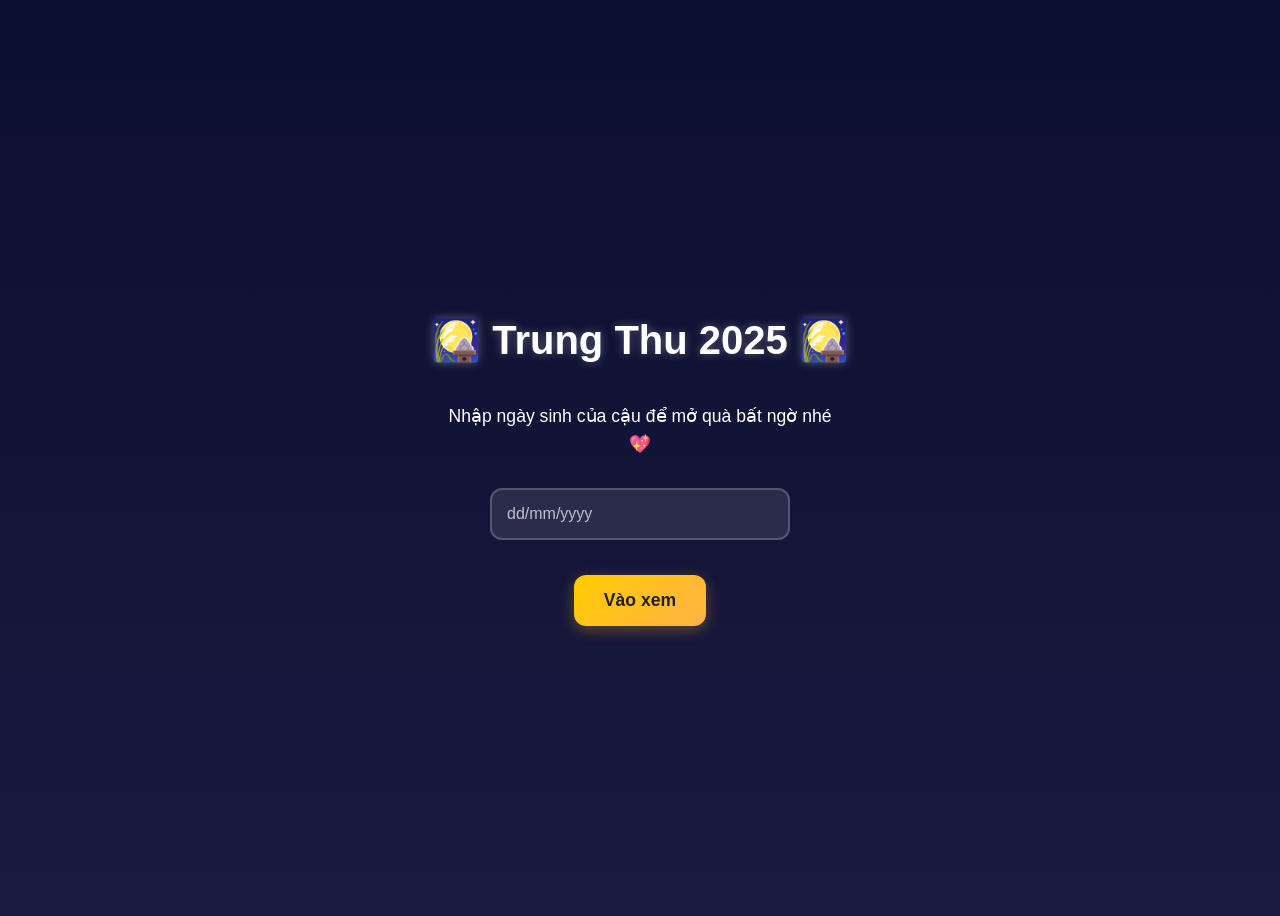
<file: index.html>
<!DOCTYPE html>
<html lang="vi">
<head>
  <meta charset="UTF-8">
  <meta name="viewport" content="width=device-width, initial-scale=1.0">
  <title>Chúc mừng Trung Thu 2025</title>
  <link rel="stylesheet" href="css/index.css">
</head>
<body>
  <h1>🎑 Trung Thu 2025 🎑</h1>
  <p>Nhập ngày sinh của cậu để mở quà bất ngờ nhé 💖</p>
  <input type="text" id="dob" placeholder="dd/mm/yyyy" maxlength="10" data-hash="96b6d24cce21fe0cde01494eb447e2d983e8f479197b16c9b202bd19ad96496a" autocomplete="off">
  <button>Vào xem</button>

  <audio id="backgroundMusic" loop preload="auto">
    <source src="trungthu2025.mp3" type="audio/mpeg">
    Your browser does not support the audio element.
  </audio>

  <script src="js/music.js"></script>
  <script src="js/index.js"></script>
</body>
</html>
</file>
<file: css/index.css>
* {
  box-sizing: border-box;
}

body {
  background: linear-gradient(to bottom, #0b0f2f, #1a1a40);
  color: white;
  font-family: 'Poppins', sans-serif;
  text-align: center;
  min-height: 100vh;
  padding: 20px;
  display: flex;
  flex-direction: column;
  justify-content: center;
  align-items: center;
}

h1 {
  font-size: 2.5rem;
  margin-bottom: 20px;
  text-shadow: 0 0 10px rgba(255,255,255,0.3);
}

p {
  font-size: 1.1rem;
  margin-bottom: 30px;
  line-height: 1.6;
  max-width: 400px;
}

input {
  padding: 15px;
  border-radius: 12px;
  border: 2px solid rgba(255,255,255,0.2);
  outline: none;
  font-size: 16px;
  width: 100%;
  max-width: 300px;
  margin-bottom: 20px;
  background: rgba(255,255,255,0.1);
  color: white;
  transition: all 0.3s ease;
}

input:focus {
  border-color: #ffcc00;
  background: rgba(255,255,255,0.15);
  box-shadow: 0 0 15px rgba(255,204,0,0.3);
}

input::placeholder {
  color: rgba(255,255,255,0.7);
}

button {
  margin-top: 15px;
  padding: 15px 30px;
  border: none;
  background: linear-gradient(135deg, #ffcc00, #ffb347);
  color: #222;
  font-weight: bold;
  border-radius: 12px;
  cursor: pointer;
  font-size: 1.1rem;
  transition: all 0.3s ease;
  box-shadow: 0 4px 15px rgba(255,204,0,0.3);
}

button:hover {
  transform: translateY(-2px);
  box-shadow: 0 6px 20px rgba(255,204,0,0.4);
}

button:active {
  transform: translateY(0);
}

@media (max-width: 768px) {
  body {
    padding: 15px;
  }

  h1 {
    font-size: 2rem;
    margin-bottom: 15px;
  }

  p {
    font-size: 1rem;
    margin-bottom: 25px;
  }

  input {
    padding: 12px;
    font-size: 16px;
    background: rgba(255,255,255,0.15);
  }

  button {
    padding: 12px 25px;
    font-size: 1rem;
  }
}

@media (max-width: 480px) {
  h1 {
    font-size: 1.8rem;
  }

  p {
    font-size: 0.95rem;
  }

  input {
    max-width: 100%;
    padding: 10px;
  }
}
</file>
<file: css/intro.css>
* {
  box-sizing: border-box;
}

body {
  background: black;
  color: white;
  font-family: 'Dancing Script', cursive;
  overflow: hidden;
  text-align: center;
  min-height: 100vh;
  padding: 20px;
  display: flex;
  align-items: center;
  justify-content: center;
}

.intro {
  font-size: 1.8rem;
  line-height: 1.6;
  max-width: 90%;
  animation: fade 6s ease-in-out forwards;
  text-shadow: 0 0 10px rgba(255,255,255,0.3);
}

@keyframes fade {
  0% {opacity: 0;}
  50% {opacity: 1;}
  100% {opacity: 0;}
}

@media (max-width: 768px) {
  body {
    padding: 15px;
  }

  .intro {
    font-size: 1.5rem;
    max-width: 95%;
  }
}

@media (max-width: 480px) {
  .intro {
    font-size: 1.3rem;
    line-height: 1.5;
  }
}

@media (max-width: 320px) {
  .intro {
    font-size: 1.2rem;
  }
}
</file>
<file: css/main.css>
body {
  margin: 0;
  background: radial-gradient(circle at top, #1a1a40, #000);
  overflow: hidden;
  height: 100vh;
  position: relative;
  touch-action: pan-y;
}

.moon {
  width: clamp(120px, 15vw, 200px);
  height: clamp(120px, 15vw, 200px);
  background: radial-gradient(circle at 30% 30%, #fff, #f0e68c, #daa520);
  border-radius: 50%;
  position: absolute;
  top: clamp(20px, 5vh, 50px);
  right: clamp(20px, 5vw, 50px);
  box-shadow: 0 0 80px 30px rgba(255,255,200,0.8), inset -20px -20px 40px rgba(0,0,0,0.2);
  animation: moonGlow 3s ease-in-out infinite alternate;
}

@keyframes moonGlow {
  0% { box-shadow: 0 0 80px 30px rgba(255,255,200,0.8), inset -20px -20px 40px rgba(0,0,0,0.2); }
  100% { box-shadow: 0 0 100px 40px rgba(255,255,200,1), inset -20px -20px 40px rgba(0,0,0,0.2); }
}

.lantern {
  width: clamp(50px, 8vw, 80px);
  height: clamp(70px, 12vw, 110px);
  position: absolute;
  bottom: -130px;
  cursor: pointer;
  animation: floatUp 10s ease-in-out infinite;
  filter: drop-shadow(0 0 25px rgba(255,100,0,0.7));
}

.lantern-body {
  width: 100%;
  height: calc(100% - 20px);
  background:
    radial-gradient(ellipse at 30% 20%, rgba(255,255,100,0.8) 0%, transparent 50%),
    linear-gradient(135deg, #ff6b35 0%, #f7931e 25%, #ffd23f 50%, #f7931e 75%, #ff6b35 100%);
  border-radius: 50% 50% 45% 45%;
  position: relative;
  box-shadow:
    inset 0 -15px 25px rgba(255,140,0,0.4),
    inset 0 15px 25px rgba(255,255,150,0.3),
    0 8px 20px rgba(0,0,0,0.4),
    0 0 30px rgba(255,150,0,0.6);
  border: 2px solid rgba(255,140,0,0.3);
}

.lantern-body::before {
  content: '';
  position: absolute;
  top: 8px;
  left: 8px;
  right: 8px;
  bottom: 8px;
  background:
    repeating-linear-gradient(45deg, transparent, transparent 2px, rgba(139,69,19,0.15) 2px, rgba(139,69,19,0.15) 4px),
    repeating-linear-gradient(-45deg, transparent, transparent 2px, rgba(139,69,19,0.15) 2px, rgba(139,69,19,0.15) 4px),
    repeating-linear-gradient(0deg, transparent, transparent 8px, rgba(255,0,0,0.08) 8px, rgba(255,0,0,0.08) 16px),
    repeating-linear-gradient(90deg, transparent, transparent 12px, rgba(255,255,0,0.08) 12px, rgba(255,255,0,0.08) 24px),
    radial-gradient(circle at center, rgba(255,255,200,0.95) 0%, rgba(255,220,150,0.8) 30%, rgba(255,180,100,0.6) 60%, rgba(255,100,0,0.4) 100%);
  border-radius: 50%;
  box-shadow:
    inset 0 0 25px rgba(255,255,150,0.9),
    inset 0 0 50px rgba(255,200,100,0.5);
}

.lantern-body .pattern {
  position: absolute;
  top: 50%;
  left: 50%;
  transform: translate(-50%, -50%);
  width: 75%;
  height: 75%;
  background:
    radial-gradient(circle at 25% 25%, rgba(255,0,0,0.2) 0%, transparent 30%),
    radial-gradient(circle at 75% 25%, rgba(255,255,0,0.2) 0%, transparent 30%),
    radial-gradient(circle at 25% 75%, rgba(255,255,0,0.2) 0%, transparent 30%),
    radial-gradient(circle at 75% 75%, rgba(255,0,0,0.2) 0%, transparent 30%);
  border-radius: 50%;
}

.lantern-body::after {
  content: '中秋';
  position: absolute;
  top: 50%;
  left: 50%;
  transform: translate(-50%, -50%);
  font-family: 'Dancing Script', cursive, serif;
  font-size: clamp(10px, 2vw, 14px);
  font-weight: bold;
  color: #8b0000;
  text-shadow: 1px 1px 2px rgba(255,255,255,0.8);
  background: radial-gradient(circle, rgba(255,255,255,0.3) 0%, transparent 70%);
  padding: clamp(2px, 1vw, 4px) clamp(4px, 2vw, 8px);
  border-radius: 50%;
}

.lantern-frame {
  position: absolute;
  top: 0;
  left: 0;
  width: 100%;
  height: 100%;
  border-radius: 50% 50% 45% 45%;
}

.lantern-frame::before {
  content: '';
  position: absolute;
  top: 0;
  left: 50%;
  transform: translateX(-50%);
  width: 2px;
  height: 100%;
  background: linear-gradient(to bottom, #8b4513, #daa520, #8b4513);
  box-shadow: 0 0 3px rgba(139,69,19,0.8);
}

.lantern-frame::after {
  content: '';
  position: absolute;
  top: 50%;
  left: 0;
  transform: translateY(-50%);
  height: 2px;
  width: 100%;
  background: linear-gradient(to right, #8b4513, #daa520, #8b4513);
  box-shadow: 0 0 3px rgba(139,69,19,0.8);
}

.lantern-tassel {
  position: absolute;
  bottom: -20px;
  left: 50%;
  transform: translateX(-50%);
  width: 30px;
  height: 25px;
}

.lantern-tassel::before {
  content: '';
  position: absolute;
  top: 0;
  left: 50%;
  transform: translateX(-50%);
  width: 2px;
  height: 15px;
  background: linear-gradient(to bottom, #ff4500, #ff6600, #cc3300);
  box-shadow: 0 0 3px rgba(255,100,0,0.8);
}

.lantern-tassel::after {
  content: '';
  position: absolute;
  bottom: 0;
  left: 0;
  width: 100%;
  height: 8px;
  background: linear-gradient(to right, #ff3300, #ff6600, #ff9900, #ff6600, #ff3300);
  border-radius: 15px 15px 0 0;
  box-shadow:
    0 2px 4px rgba(0,0,0,0.3),
    0 0 8px rgba(255,150,0,0.6);
}

.lantern:nth-child(even) .lantern-body {
  background:
    radial-gradient(ellipse at 30% 20%, rgba(255,192,203,0.8) 0%, transparent 50%),
    linear-gradient(135deg, #ff69b4 0%, #ff1493 25%, #dc143c 50%, #ff1493 75%, #ff69b4 100%);
}

.lantern:nth-child(even) .lantern-body::after {
  content: '囍';
  color: #8b0000;
  text-shadow: 1px 1px 2px rgba(255,255,255,0.8);
  background: radial-gradient(circle, rgba(255,255,255,0.4) 0%, transparent 70%);
}

.lantern:nth-child(3n) .lantern-body {
  background:
    radial-gradient(ellipse at 30% 20%, rgba(255,255,150,0.8) 0%, transparent 50%),
    linear-gradient(135deg, #98fb98 0%, #32cd32 25%, #228b22 50%, #32cd32 75%, #98fb98 100%);
}

.lantern:nth-child(3n) .lantern-body::after {
  content: '福';
  color: #006400;
  text-shadow: 1px 1px 2px rgba(255,255,255,0.8);
  background: radial-gradient(circle, rgba(255,255,255,0.3) 0%, transparent 70%);
}

.lantern:nth-child(4n) .lantern-body {
  background:
    radial-gradient(ellipse at 30% 20%, rgba(255,200,255,0.8) 0%, transparent 50%),
    linear-gradient(135deg, #dda0dd 0%, #9370db 25%, #8a2be2 50%, #9370db 75%, #dda0dd 100%);
}

.lantern:nth-child(4n) .lantern-body::after {
  content: '春';
  color: #4b0082;
  text-shadow: 1px 1px 2px rgba(255,255,255,0.8);
  background: radial-gradient(circle, rgba(255,255,255,0.3) 0%, transparent 70%);
}

.lantern:nth-child(5n) .lantern-body {
  background:
    radial-gradient(ellipse at 30% 20%, rgba(255,255,200,0.8) 0%, transparent 50%),
    linear-gradient(135deg, #ffb347 0%, #ff8c00 25%, #ff6347 50%, #ff8c00 75%, #ffb347 100%);
}

.lantern:nth-child(5n) .lantern-body::after {
  content: '樂';
  color: #8b4513;
  background: radial-gradient(circle, rgba(255,255,255,0.3) 0%, transparent 70%);
  text-shadow: 1px 1px 2px rgba(255,255,255,0.8);
}

@keyframes floatUp {
  0% {
    transform: translateY(0) scale(1) rotate(0deg);
    opacity: 1;
    filter: drop-shadow(0 0 25px rgba(255,100,0,0.7));
  }
  8% {
    transform: translateY(-8vh) scale(1.015) rotate(0.2deg);
    opacity: 1;
    filter: drop-shadow(0 0 28px rgba(255,120,0,0.75));
  }
  18% {
    transform: translateY(-18vh) scale(1.01) rotate(-0.1deg);
    opacity: 1;
    filter: drop-shadow(0 0 26px rgba(255,110,0,0.72));
  }
  30% {
    transform: translateY(-30vh) scale(1.005) rotate(0.3deg);
    opacity: 0.99;
    filter: drop-shadow(0 0 24px rgba(255,100,0,0.7));
  }
  45% {
    transform: translateY(-45vh) scale(0.995) rotate(-0.2deg);
    opacity: 0.97;
    filter: drop-shadow(0 0 20px rgba(255,90,0,0.65));
  }
  60% {
    transform: translateY(-60vh) scale(0.985) rotate(0.4deg);
    opacity: 0.92;
    filter: drop-shadow(0 0 16px rgba(255,80,0,0.6));
  }
  75% {
    transform: translateY(-75vh) scale(0.975) rotate(-0.1deg);
    opacity: 0.82;
    filter: drop-shadow(0 0 12px rgba(255,70,0,0.55));
  }
  88% {
    transform: translateY(-88vh) scale(0.965) rotate(0.2deg);
    opacity: 0.6;
    filter: drop-shadow(0 0 8px rgba(255,60,0,0.45));
  }
  100% {
    transform: translateY(-120vh) scale(0.95) rotate(0.8deg);
    opacity: 0;
    filter: drop-shadow(0 0 4px rgba(255,40,0,0.3));
  }
}

.lantern:hover {
  transform: scale(1.05);
  filter: drop-shadow(0 0 35px rgba(255,150,0,1)) brightness(1.1);
  animation-play-state: paused;
}

.lantern:hover .lantern-body {
  box-shadow:
    inset 0 -15px 25px rgba(255,140,0,0.5),
    inset 0 15px 25px rgba(255,255,150,0.4),
    0 8px 20px rgba(0,0,0,0.4),
    0 0 40px rgba(255,150,0,0.8);
}

.lantern.clicked {
  animation-play-state: paused;
  z-index: 100;
  transition: all 0.3s cubic-bezier(0.25, 0.46, 0.45, 0.94);
}

.message-container {
  display: none;
  position: fixed;
  top: 0;
  left: 0;
  width: 100%;
  height: 100%;
  background: rgba(0, 0, 0, 0.7);
  backdrop-filter: blur(5px);
  z-index: 1000;
  animation: fadeIn 0.3s ease-out;
}

@keyframes fadeIn {
  from { opacity: 0; }
  to { opacity: 1; }
}

#message {
  position: absolute;
  top: 50%;
  left: 50%;
  transform: translate(-50%, -50%);
  background: linear-gradient(135deg, rgba(255, 255, 255, 0.95), rgba(255, 240, 245, 0.95));
  padding: clamp(20px, 5vw, 30px);
  border-radius: 25px;
  width: 95%;
  max-width: min(400px, 90vw);
  text-align: center;
  font-family: 'Dancing Script', cursive;
  font-size: clamp(18px, 4vw, 26px);
  line-height: 1.7;
  box-shadow:
    0 20px 40px rgba(0, 0, 0, 0.3),
    0 0 30px rgba(255, 192, 203, 0.5),
    inset 0 1px 0 rgba(255, 255, 255, 0.8);
  border: 2px solid rgba(255, 182, 193, 0.3);
}

#message::before {
  content: '💌';
  font-size: clamp(40px, 8vw, 60px);
  display: block;
  margin-bottom: 15px;
  animation: heartbeat 2s ease-in-out infinite;
}

@keyframes heartbeat {
  0%, 50%, 100% { transform: scale(1); }
  25%, 75% { transform: scale(1.1); }
}

.close-btn {
  position: absolute;
  top: 15px;
  right: 20px;
  background: none;
  border: none;
  font-size: 24px;
  cursor: pointer;
  color: #ff69b4;
  transition: all 0.3s cubic-bezier(0.25, 0.46, 0.45, 0.94);
}

.close-btn:hover {
  transform: scale(1.2) rotate(90deg);
  color: #ff1493;
}

.stars {
  position: fixed;
  top: 0;
  left: 0;
  width: 100%;
  height: 100%;
  pointer-events: none;
  z-index: -1;
}

.star {
  position: absolute;
  width: 2px;
  height: 2px;
  background: white;
  border-radius: 50%;
  animation: twinkle 3s cubic-bezier(0.25, 0.46, 0.45, 0.94) infinite;
}

@keyframes twinkle {
  0%, 100% {
    opacity: 0.2;
    transform: scale(0.8);
  }
  50% {
    opacity: 1;
    transform: scale(1.2);
  }
}

/* Mobile Optimizations */
@media (max-width: 768px) {
  .moon {
    width: clamp(80px, 12vw, 120px);
    height: clamp(80px, 12vw, 120px);
    top: 10px;
    right: 10px;
  }

  .lantern {
    width: clamp(40px, 6vw, 60px);
    height: clamp(55px, 9vw, 80px);
  }

  #message {
    width: 90%;
    max-width: 320px;
    font-size: clamp(16px, 3.5vw, 22px);
    padding: 15px;
  }

  #message::before {
    font-size: clamp(30px, 6vw, 45px);
  }

  .lantern:nth-child(n+16) {
    display: none;
  }
}

@media (max-width: 480px) {
  .moon {
    width: clamp(60px, 10vw, 80px);
    height: clamp(60px, 10vw, 80px);
  }

  .lantern {
    width: clamp(35px, 5vw, 50px);
    height: clamp(45px, 7vw, 65px);
  }

  #message {
    width: 85%;
    max-width: 280px;
    font-size: clamp(15px, 3vw, 20px);
    padding: 12px;
  }

  #message::before {
    font-size: clamp(25px, 5vw, 35px);
  }

  .lantern:nth-child(n+12) {
    display: none;
  }

  .intro {
    font-size: 1.3rem;
  }
}

@media (max-width: 320px) {
  .lantern:nth-child(n+8) {
    display: none;
  }

  #message {
    font-size: clamp(14px, 2.5vw, 18px);
    padding: 10px;
  }

  #message::before {
    font-size: clamp(22px, 4vw, 28px);
  }
}
</file>
